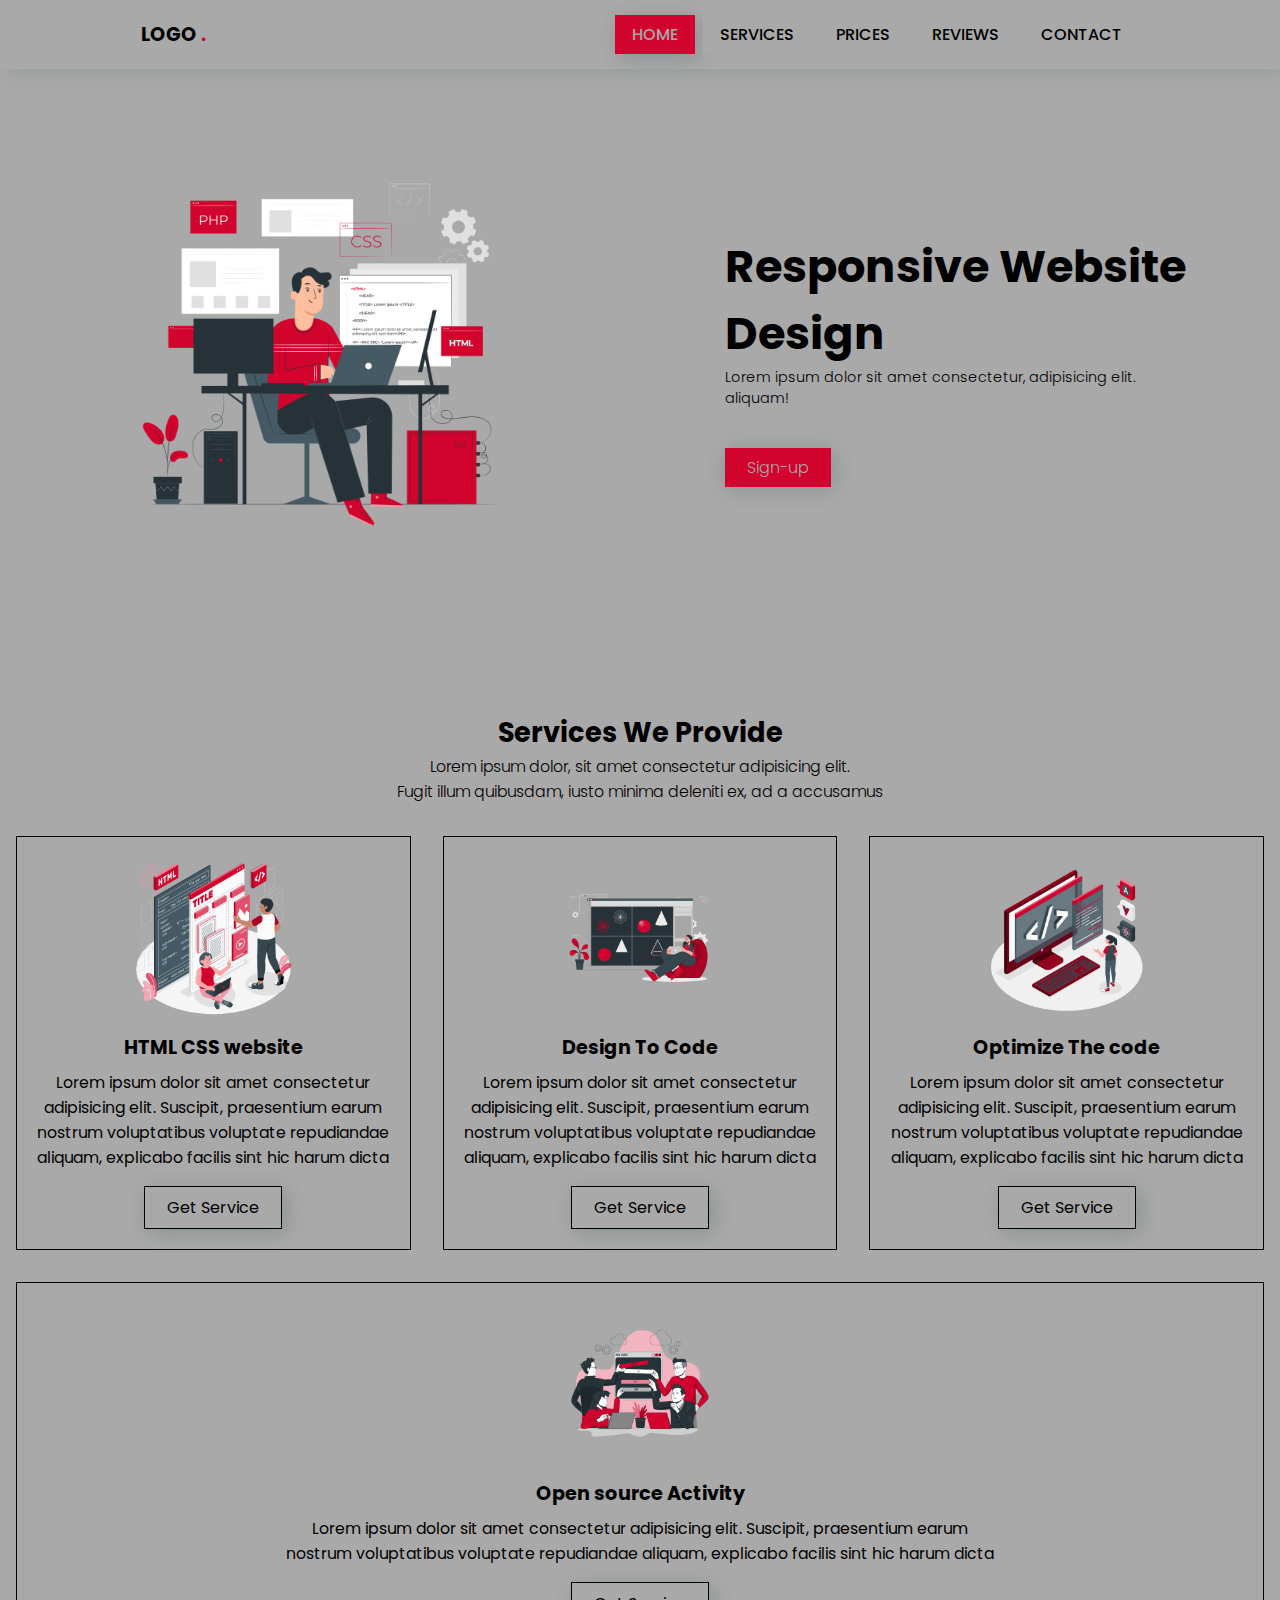
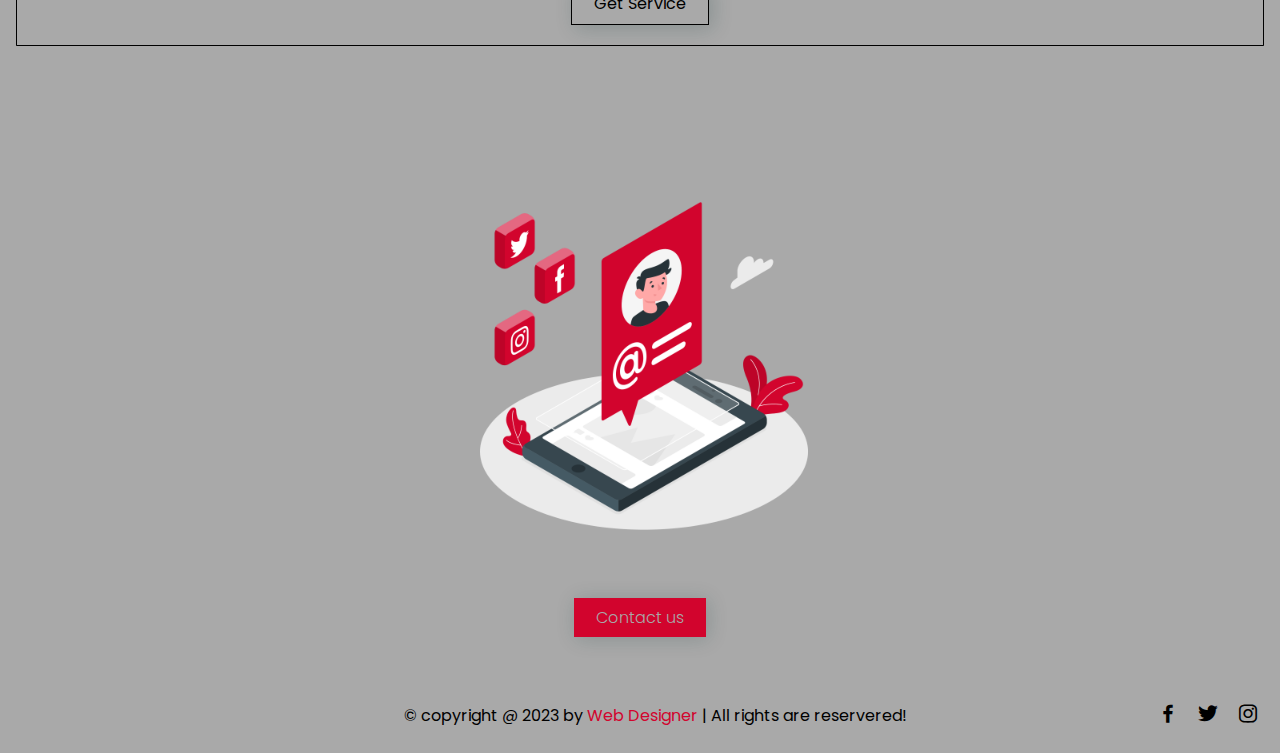
<file: Task-1/index.html>
<!DOCTYPE html>
<html lang="en">
    <head> 
        <meta charset="UTF-8">
        <meta http-equiv="X-UA-Compatiable" content="IE=edge">
        <meta name="viewport" content="width=device-width,initial-scale=1.0">
        <title>Responsive Website Design</title>
        <!--Link To CSS --> 
        <link rel="stylesheet" href="css/style.css">
        <!-- Box Icons-->
        <link rel="stylesheet"
        href="https://cdn.jsdelivr.net/npm/boxicons@latest/css/boxicons.min.css">
    </head>
    <body> 
    <!-- Navbar -->
    <header>
        <div class="nav continer">
            <a href="#" class="logo"> Logo <span>.</span> </a>
             <!-- MENU Icons-->
             <input type="checkbox" name="" id="menu">
             <label for="menu"><i class='bx bx-menu' id="menu-icon"></i></label>
            <!-- Nav list-->
            <ul class="navbar">
                <li><a href="#" class="active">Home</a></li>
                <li><a href="#">Services</a></li>
                <li><a href="#">Prices</a></li>
                <li><a href="#">Reviews</a></li>
                <li><a href="#">Contact</a></li>
            </ul>
           
        </div>
    </header>
    <!-- home -->
    <section class="container home" id="home">
        <div class="home-img">
            <img src="images/home-bg.png" alt="">
        </div>
        <div class="home-text">
            <h1>Responsive Website Design</h1>
            <p>Lorem ipsum dolor sit amet consectetur, adipisicing elit. <br> aliquam!
            <br><br></p><br>
            <a href="#" class="btn"> Sign-up</a>
        </div>
    </section>
    <!--service -->
    <section class="services" id="Services">
        <div class="heading">
            <h1>Services We Provide</h1>
            <p>Lorem ipsum dolor, sit amet consectetur adipisicing elit.<br>
             Fugit illum quibusdam, iusto minima deleniti ex, ad a accusamus<br>
        </div>
        <!-- content -->
        <div class="service-container container">
            <div class="box">
                <img src="images/service1.png" alt="">
                <h1>HTML CSS website</h1>
                <p>
                    Lorem ipsum dolor sit amet consectetur adipisicing elit.
                     Suscipit, praesentium earum <br>nostrum voluptatibus voluptate 
                     repudiandae aliquam, explicabo facilis sint hic harum dicta 
                </p>
                <a href="#" class="s-btn"> Get Service </a>
            </div>
            <div class="box">
                <img src="images/service2.png" alt="">
                <h1>Design To Code</h1>
                <p>
                    Lorem ipsum dolor sit amet consectetur adipisicing elit.
                     Suscipit, praesentium earum <br>nostrum voluptatibus voluptate 
                     repudiandae aliquam, explicabo facilis sint hic harum dicta 
                </p>
                <a href="#" class="s-btn"> Get Service </a>
            </div>
            <div class="box">
                <img src="images/service3.png" alt="">
                <h1>Optimize The code</h1>
                <p>
                    Lorem ipsum dolor sit amet consectetur adipisicing elit.
                     Suscipit, praesentium earum <br>nostrum voluptatibus voluptate 
                     repudiandae aliquam, explicabo facilis sint hic harum dicta 
                </p>
                <a href="#" class="s-btn"> Get Service </a>
            </div>
            <div class="box">
                <img src="images/service4.png" alt="">
                <h1>Open source Activity</h1>
                <p>
                    Lorem ipsum dolor sit amet consectetur adipisicing elit.
                     Suscipit, praesentium earum <br>nostrum voluptatibus voluptate 
                     repudiandae aliquam, explicabo facilis sint hic harum dicta 
                </p>
                <a href="#" class="s-btn"> Get Service </a>
            </div>
        </div>
    </section>
    <section class="contact container" id="contact">
        <div class="contact-img">
            <img src="images/contact.png" alt="">
        </div>
        <a href="#" class="btn"> Contact us </a>
    </section>
    <!-- copy right -->
    <div class="copyright container">
        <p>&#169; copyright @ 2023 by <span>Web Designer </span> | All rights are reservered!  </p>
        <div class="social">
            <a href="#"><i class='bx bxl-facebook'></i></a>
            <a href="#"><i class='bx bxl-twitter'></i></a>
            <a href="#"><i class='bx bxl-instagram'></i></a>
        </div>
    </div>
    </body>
</html>
</file>
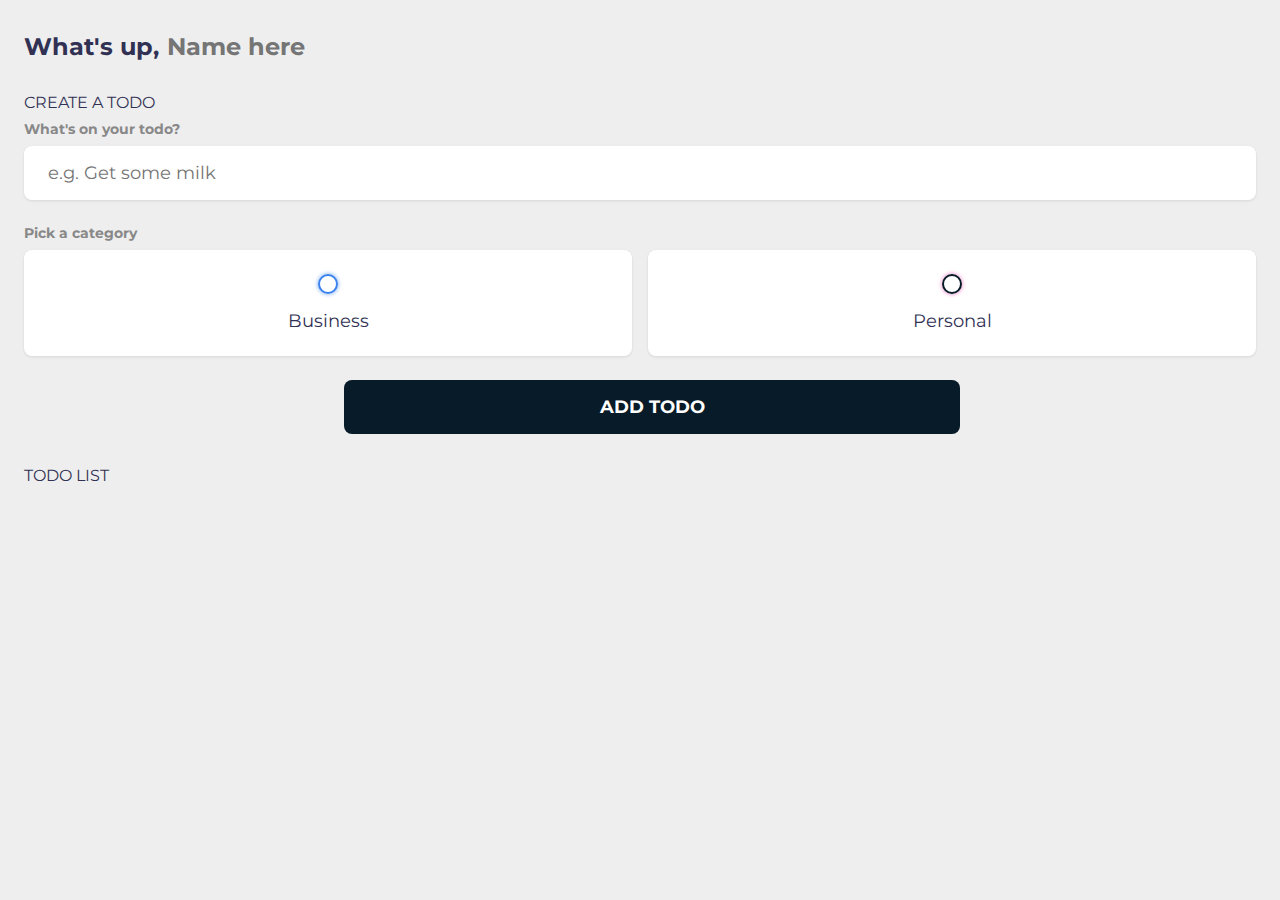
<file: Task-2/index.html>
<!DOCTYPE html>
<html lang="en">
<head>
	<meta charset="UTF-8" />
	<meta http-equiv="X-UA-Compatible" content="IE=edge" />
	<meta name="viewport" content="width=device-width, initial-scale=1.0" />
	<title>Todo List 2022 with LocalStorage</title>
	<!-- CSS Import -->
	<link rel="stylesheet" href="main.css" />
	<!-- End of CSS Import -->
	<!-- Fonts -->
	<link rel="preconnect" href="https://fonts.googleapis.com">
	<link rel="preconnect" href="https://fonts.gstatic.com" crossorigin>
	<link href="https://fonts.googleapis.com/css2?family=Fira+Sans:ital,wght@0,400;0,700;0,900;1,400&family=Montserrat:ital,wght@0,400;0,700;0,900;1,400&display=swap" rel="stylesheet">
	<!-- End of Fonts --> 
</head>
<body>
	<!-- App Wrapper -->
	<main class="app">
		<!-- Greeting -->
		<section class="greeting">
			<h2 class="title">
				What's up, <input type="text" id="name" placeholder="Name here" />
			</h2>
		</section>
		<!-- End of Greeting -->
		
		<!-- New Todo -->
		<section class="create-todo">
			<h3>CREATE A TODO</h3>
			<form id="new-todo-form">
				<h4>What's on your todo?</h4>
				<input 
					type="text" 
					placeholder="e.g. Get some milk"
					name="content"
					id="content" />
				
				<h4>Pick a category</h4>
				<div class="options">
					<label>
						<input type="radio" name="category" id="category1" value="business" /> 
						<span class="bubble business"></span>
						<div>Business</div>
					</label>
					<label>
						<input type="radio" name="category" id="category2" value="personal" />
						<span class="bubble personal"></span>
						<div>Personal</div>
					</label>
				</div>

				<input type="submit" value="Add todo" />
			</form>
		</section>
		<!-- End of New Todo -->

		<!-- Todo List -->
		<section class="todo-list">
			<h3>TODO LIST</h3>
			<div class="list" id="todo-list"></div>
		</section>
		<!-- End of Todo List -->

	</main>
	<!-- End of App Wrapper -->

	<!-- JS Import -->
	<script src="main.js"></script>
	<!-- End of JS Import -->
</body>
</html>
</file>
<file: Task-1/css/style.css>
/* Google Fonts */
@import url('https://fonts.googleapis.com/css2?family=Montserrat:ital,wght@0,100;0,500;0,800;1,100;1,200;1,300;1,600&family=Poppins:ital,wght@0,100;0,200;0,300;0,600;0,700;0,800;0,900;1,100;1,300;1,400;1,500;1,600;1,700&display=swap');
*{
    font-family: 'Poppins', sans-serif;
    margin: 0;
    padding: 0; 
    scroll-behavior: smooth;  
    box-sizing: border-box;
    list-style: none;
    text-decoration: none;
    background:var(--bg-color);
}
/*custom scroll bar*/
html::-webkit-scrollbar{
    width: 0.5rem;
    background: transparent;

}
/* variables */
:root{
    --main-color:#d2042d;
    --text-color:#000;
    --bg-color:#a9a9a9;
}
img{
    width: 100%;
}
body{
    color: var(--text-color);
}
section{
    padding: 4.5rem 0 3rem;
}
.continer{
    max-width: 1068px;
    margin-left: auto;
    margin-right: auto;
}
header{
    display: block;
    width: 100%;
    background:var(--bg-color) ;
    position: fixed;
    top:0;
    left: 0;
    z-index: 100;
    box-shadow: 4px 4px 20px rgb(15 54 55 /10%);
}
.nav{
    display: flex;
    align-items: center;
    justify-content: space-between;
    padding:20px 35px;
}
.logo{
     font-size: 1.2rem;
     font-weight: 700;
     color: var(--text-color);
     text-transform: uppercase;
}
.logo span{
    color: var(--main-color);
}
.navbar{
    display: flex;
    column-gap: 0.5rem;
}
.navbar a{
    padding: 8px 17px;
    color: var(--text-color);
    font-size: 1rem;
    text-transform: uppercase;
    font-weight: 500;
}
.navbar a:hover,
.navbar .active{
    background:var(--main-color) ;
    color: var(--bg-color);
    transition: 0.2s all linear;
    box-shadow: 4px 4px 20px rgb(15 54 55 /20%);
}
#menu{
    display: none;
}
#menu-icon{
    font-size: 24px;
    cursor: pointer;
    display: none;
}   
.home{
    min-height: 640px;
    display:flex;
    flex-wrap: wrap;
    justify-content: space-between;
    align-items: center;
    gap: 6rem;
    
}
.home-img{
   
    flex:0.7 0.7 .1px;
    padding-left: 8rem;
    padding-top: 3rem;
    
}
.home-text{
    flex: 1 1 17px;
    padding-left: 5rem;
    padding-top: 3rem;
    margin-left: 2rem;
    
}
.home-text h1{
    font-size: 2.8rem;
}
.home-text p{
    font-size: 0.9rem;
    font-weight: 300;
}
.btn{
    padding: 8px 22px;
    background: var(--main-color);
    color: var(--bg-color);
    font-weight: 300;
    box-shadow: 2px 2px 20px rgb(15 54 55 /20%);
}
.btn:hover{
    background: var(--bg-color);
    color: var(--text-color);
    font-weight: 400;
    border: 1px solid var(--text-color) ;
}
.heading{
    text-align: center;
    margin-bottom: 2rem;
}
.heading h1{
    font-size: 1.7rem;
}
.heading p{
    font-size: 0.983rem;
    font-weight: 300;
}
.service-container{
    padding:0 1rem 0;
    display: flex;
    flex-wrap: wrap;
    gap: 2rem;
}
.service-container .box{
    flex: 1 1 21rem;
}
.box{
    display: flex;
    flex-direction:column ;
    align-items: center;
    justify-content: center;
    text-align: center;
    padding: 20px;
    border: 1px solid var(--text-color);
    border-radius: 0.05rem;
    background: var(--bg-color);
}
.box:hover{
    box-shadow: 4px 4px 20px rgb(15 54 55 /20%);
    transition: 0.2s;
}
.box img{
    width: 250px;
    height: 160px;
    object-fit: contain;
    object-position: center;
    margin-bottom: 1rem;
}
.box h1{
    font-size: 1.2rem;
}
.box p{
    font-size: 0.983rem;
    font-weight: 400;
    margin:0.5rem 0 1rem ;
}
.box .s-btn{
    padding: 8px 22px;
    background: var(--bg-color) ;
    color: var(--text-color);
    font-weight: 400;
    border: 1px solid var(--text-color);
    box-shadow: 4px 4px 20px rgb(15 54 55 /20%) ;
}
.box .s-btn:hover{
    background:var(--main-color) ;
    color: var(--bg-color);
    border: 1px solid var(--text-color);
    font-weight: 300;
    transition: 0.2s all linear;
}
.contact{
    text-align: center;
}
.contact-img{
    margin-bottom: 2rem;
}
.contact-img img{
    width: 400px;
}
.copyright
{
    display: flex;
    align-items: center;
    justify-content: space-between;
    padding: 20px;
    margin-left: 30%;
}

.copyright span{
    color: #d2042d;
}
.social
{
    display: flex;
    align-items: center;
    column-gap: 1rem;
}
.social a{
    font-size: 24px;
    color: var(--text-color);
}
.social a:hover{
    color: var(--main-color);
}

/* Makeing Responsive*/
 @media (max-width:1080px) {
    .continer{
        margin-left: 1rem;
        margin-right: 1rem;
        width: 80%;
    }
    .home-img{
        flex:1 1 .1px;
        padding-right:  1rem;;
    }
    
 }
 @media (max-width:904px) {
    .continer{
        margin-left: 1rem;
        margin-right: 2rem;
    }
    .home-img{
        flex:1 1 .01px;
        padding-right:  2rem;
        padding-left: 4rem;
    }
    .home-text{
        
        flex: 1 1 17px;
        padding-left: 0.2rem;
        padding-top: 3rem;
        margin-left: -2rem;
        
    }
    .home-text h1{
        font-size: 1.8rem;
    }
    .home-text p{
        font-size: 0.9rem;
        font-weight: 300;
    }
    .nav{
        padding: 15px 20px;
    }
    .section
    {
        padding: 3rem 0 1rem;
    }
    
 }
 @media (max-width:768px) {
    .nav{
        padding:15px 0;
    }
    #menu-icon{
        display: initial;
    }
    .navbar{
        position: absolute;
        top: 100%;
        right:0;
        left: 0;
        display: flex;
        flex-direction: column;
        row-gap: 0.5rem;
        background: var(--bg-color);
        text-align: center;
        box-shadow: 4px 4px 20px rgb(15 54 55 /20%);
        clip-path: circle(0% at 50% 0%);
        transition:0.5s ease-in-out ;
    }
    .navbar a{
        display: block;
        padding: 15px;
    }
    .navbar:hover{
        transition: 0.2s;
    }
    #menu:checked ~ .navbar{
        clip-path: circle(144% at 50% 0);
    }
    
 }
 @media (max-width:663px){
    .home-text p br {
        display: contents;
    }
 }
 @media (max-width:607px){
    .home {
        flex-direction: column-reverse;
        gap: 1rem;
    }
    .home-text{
        padding-top:40px;
    }
    .heading h1{
        font-size: 1.2rem;
    }
    .heading p br{
        display: contents;
    }
   
 }
 @media (max-width:607px){
    body{
        margin: 0.5rem;
    }
    .home {
        margin-left: 1.5rem;
        flex-direction: column-reverse;
        gap: 1rem;
    }
 }
 @media (max-width:426px) {
    .home {
        margin-left: 2.5rem;
        flex-direction: column-reverse;
        gap: 1rem;
    }
 }
 @media (max-width:411px) {
    .home {
        margin-bottom: -3rem;
        flex-direction: column-reverse;
        gap: 1rem;
    }
    .box-img{
        width: 100%;
    }
    .copyright{
        flex-direction: column-reverse;
        gap: 1rem;
        text-align: center;
    }
    .service-container .box{
        width: 100%;
    }
 }
 @media (max-width:375px){
    .service-container .box{
        margin-left: 3rem;
    }
    .home{
        margin-left: 3rem;
    }
 }
 @media (max-width:320px) {
    .service .heading{
        margin-left: 3rem; 
        padding: 3rem;
    }
    .copyright{
        flex-direction: column-reverse;
        gap: 1rem;
        text-align: center;
    }
 }
</file>
<file: Task-2/main.css>
/* Variables */
:root {
	--primary: #081b29;
	--business: #3a82ee;
	--personal: var(--primary);
	--light: #EEE; 
	--grey: #888;
	--dark: #313154;
	--danger: #ff5b57;

	--shadow: 0 1px 3px rgba(0, 0, 0, 0.1);

	--business-glow: 0px 0px 4px rgba(58, 130, 238, 0.75);
	--personal-glow: 0px 0px 4px rgba(234, 64, 164, 0.75);
}
/* End of Variables */

/* Resets */
* {
	margin: 0;
	padding: 0;
	box-sizing: border-box;
	font-family: 'montserrat', sans-serif;
}

input:not([type="radio"]):not([type="checkbox"]), button {
	appearance: none;
	border: none;
	outline: none;
	background: none;
	cursor: initial;
}
/* End of Resets */

body {
	background: var(--light);
	color: var(--dark);
}

section {
	margin-top: 2rem;
	margin-bottom: 2rem;
	padding-left: 1.5rem;
	padding-right: 1.5rem;
}

h3 {
	color: var(--dark);
	font-size: 1rem;
	font-weight: 400;
	margin-bottom: 0.5rem;
}

h4 {
	color: var(--grey);
	font-size: 0.875rem;
	font-weight: 700;
	margin-bottom: 0.5rem;
}

.greeting .title {
	display: flex;
}

.greeting .title input {
	margin-left: 0.5rem;
	flex: 1 1 0%;
	min-width: 0;
}

.greeting .title, 
.greeting .title input {
	color: var(--dark);
	font-size: 1.5rem;
	font-weight: 700;
}

.create-todo input[type="text"] {
	display: block;
	width: 100%;
	font-size: 1.125rem;
	padding: 1rem 1.5rem;
	color: var(--dark);
	background-color: #FFF;
	border-radius: 0.5rem;
	box-shadow: var(--shadow);
	margin-bottom: 1.5rem;
}

.create-todo .options {
	display: grid;
	grid-template-columns: repeat(2, 1fr);
	grid-gap: 1rem;
	margin-bottom: 1.5rem;
}

.create-todo .options label {
	display: flex;
	flex-direction: column;
	align-items: center;
	justify-content: center;
	background-color: #FFF;
	padding: 1.5rem;
	box-shadow: var(--shadow);
	border-radius: 0.5rem;
	cursor: pointer;
}

input[type="radio"],
input[type="checkbox"] {
	display: none;
}

.bubble {
	display: flex;
	align-items: center;
	justify-content: center;
	width: 20px;
	height: 20px;
	border-radius: 999px;
	border: 2px solid var(--business);
	box-shadow: var(--business-glow);
}

.bubble.personal {
	border-color: var(--personal);
	box-shadow: var(--personal-glow);
}

.bubble::after {
	content: '';
	display: block;
	opacity: 0;
	width: 0px;
	height: 0px;
	background-color: var(--business);
	box-shadow: var(--business-glow);
	border-radius: 999px;
	transition: 0.2s ease-in-out;
}

.bubble.personal::after {
	background-color: var(--personal);
	box-shadow: var(--personal-glow);
}

input:checked ~ .bubble::after {
	width: 10px;
	height: 10px;
	opacity: 1;
}

.create-todo .options label div {
	color: var(--dark);
	font-size: 1.125rem;
	margin-top: 1rem;
}

.create-todo input[type="submit"] {
	display: block;
	margin-left: 20rem;
	width: 50%;
	font-size: 1.125rem;
	padding: 1rem 1.5rem;
	color: #FFF;
	font-weight: 700;
	text-transform: uppercase;
	background-color: var(--primary);
	box-shadow: #0ef;
	border-radius: 0.5rem;
	cursor: pointer;
	transition: 0.2s ease-out;
}

.create-todo input[type="submit"]:hover {
	opacity: 0.75;
}

.todo-list .list {
	margin: 1rem 0;
}

.todo-list .todo-item {
	display: flex;
	align-items: center;
	background-color: #FFF;
	padding: 1rem;
	border-radius: 0.5rem;
	box-shadow: var(--shadow);
	margin-bottom: 1rem;
}

.todo-item label {
	display: block;
	margin-right: 1rem;
	cursor: pointer;
}

.todo-item .todo-content {
	flex: 1 1 0%;
}

.todo-item .todo-content input {
	color: var(--dark);
	font-size: 1.125rem;
}

.todo-item .actions {
	display: flex;
	align-items: center;
}

.todo-item .actions button {
	display: block;
	padding: 0.5rem;
	border-radius: 0.25rem;
	color: #FFF;
	cursor: pointer;
	transition: 0.2s ease-in-out;
}

.todo-item .actions button:hover {
	opacity: 0.75;
}

.todo-item .actions .edit {
	margin-right: 0.5rem;
	background-color: var(--primary);
}

.todo-item .actions .delete {
	background-color: var(--danger);
}

.todo-item.done .todo-content input {
	text-decoration: line-through;
	color: var(--grey);
}
</file>
